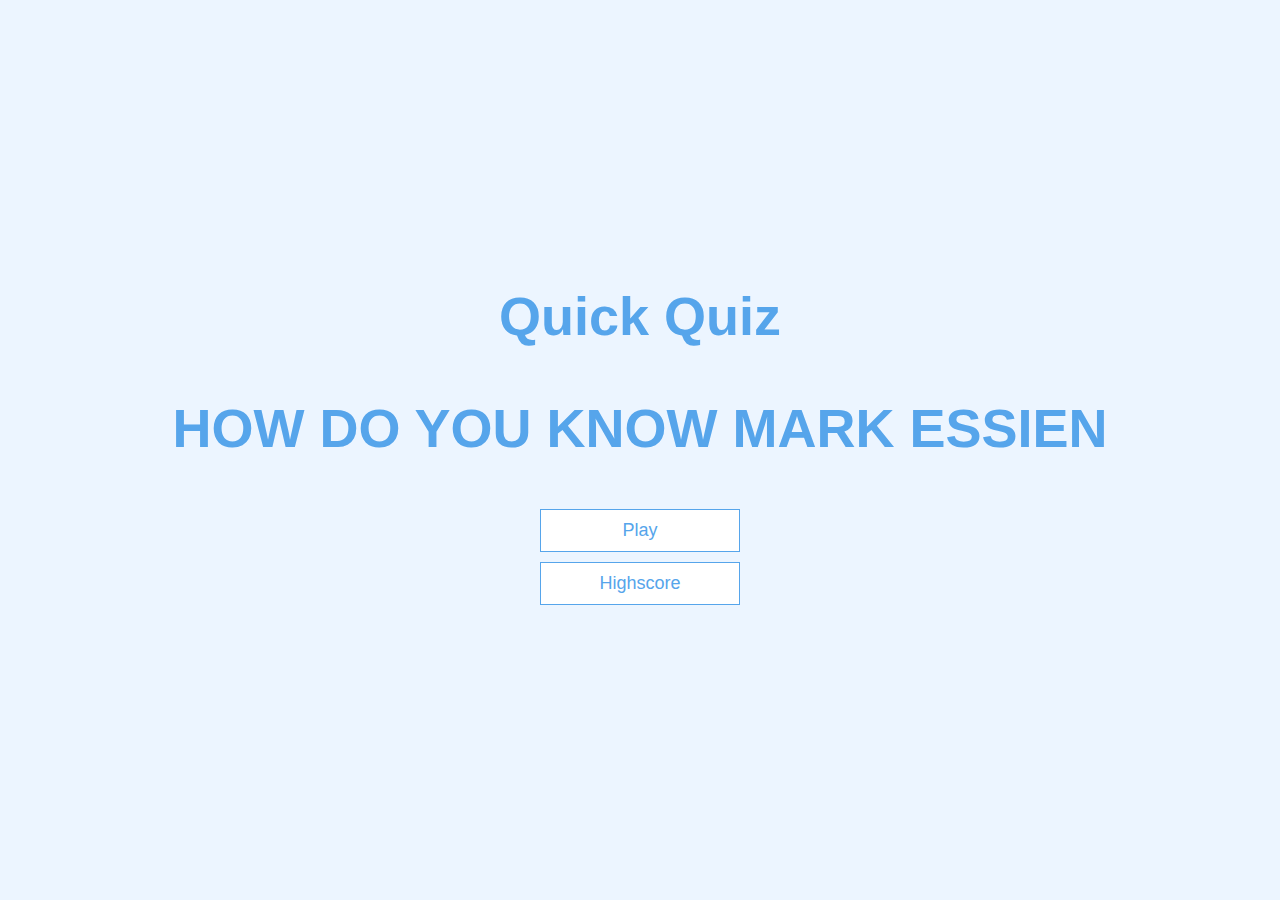
<file: index.html>
<!DOCTYPE html>
<html lang="en">

<head>
    <meta charset="UTF-8">
    <meta name="viewport" content="width=device-width, initial-scale=1.0">
    <title>Quiz Game</title>
    <link rel="stylesheet" href="app.css">
</head>

<body>
    <div class="container">
        <div id="home" class="flex-center flex-column">
            <h1>Quick Quiz</h1>
            <h1>HOW DO YOU KNOW MARK ESSIEN</h1>
            <a class="btn" href="game.html">Play</a>
            <a class="btn" href="highscores.html">Highscore</a>
        </div>
    </div>
</body>

</html>
</file>
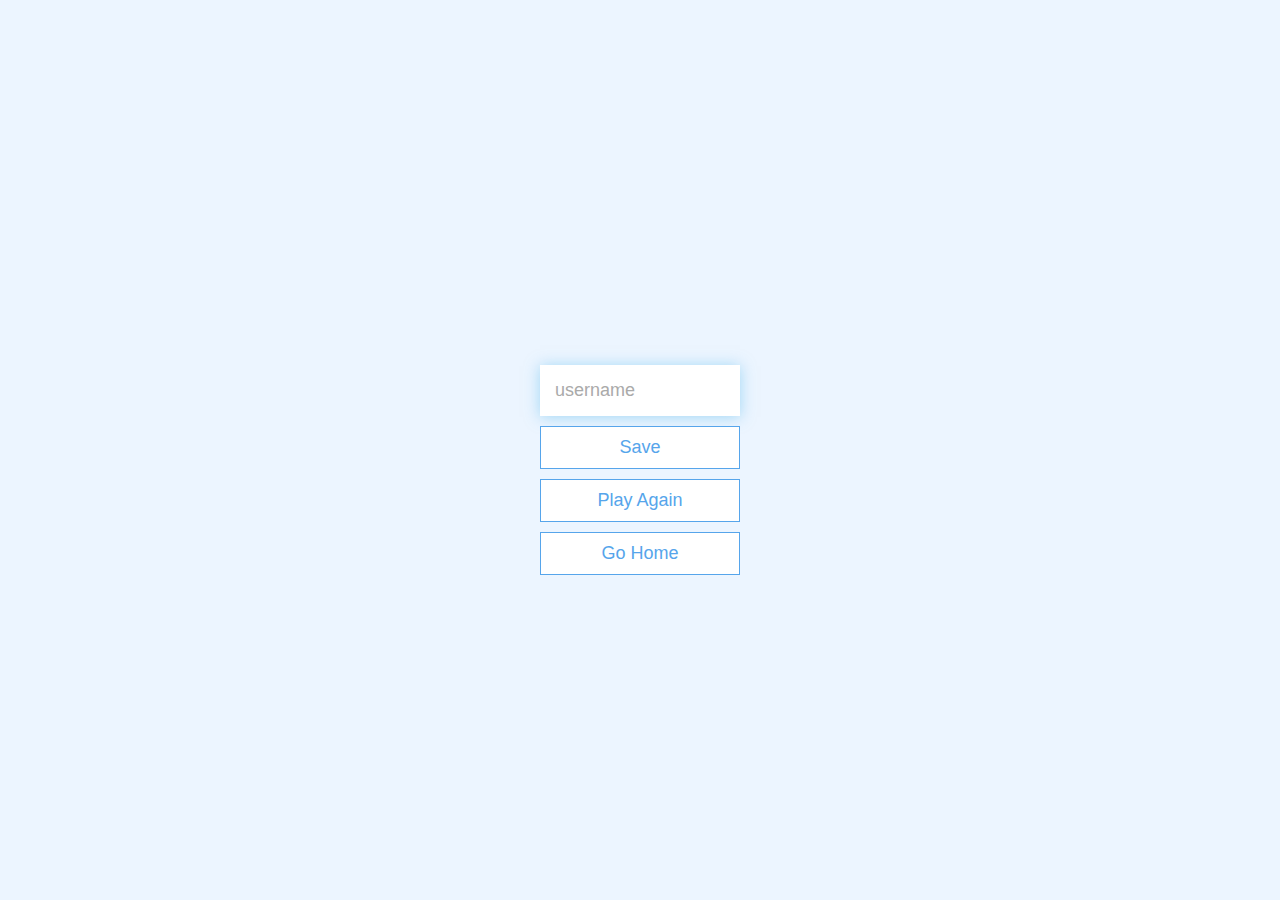
<file: end.html>
<!DOCTYPE html>
<html lang="en">

<head>
    <meta charset="UTF-8" />
    <meta name="viewport" content="width=device-width, initial-scale=1.0" />
    <meta http-equiv="X-UA-Compatible" content="ie=edge" />
    <title>Congrats!</title>
    <link rel="stylesheet" href="app.css" />
</head>

<body>
    <div class="container">
        <div id="end" class="flex-center flex-column">
            <h1 id="finalScore"></h1>
            <form>
                <input type="text" name="username" id="username" placeholder="username" />
                <button type="submit" class="btn" id="saveScoreBtn" onclick="saveHighScore(event)" disabled>
                    Save
                </button>
            </form>
            <a class="btn" href="game.html">Play Again</a>
            <a class="btn" href="/">Go Home</a>
        </div>
    </div>
    <script src="end.js"></script>
</body>

</html>
</file>
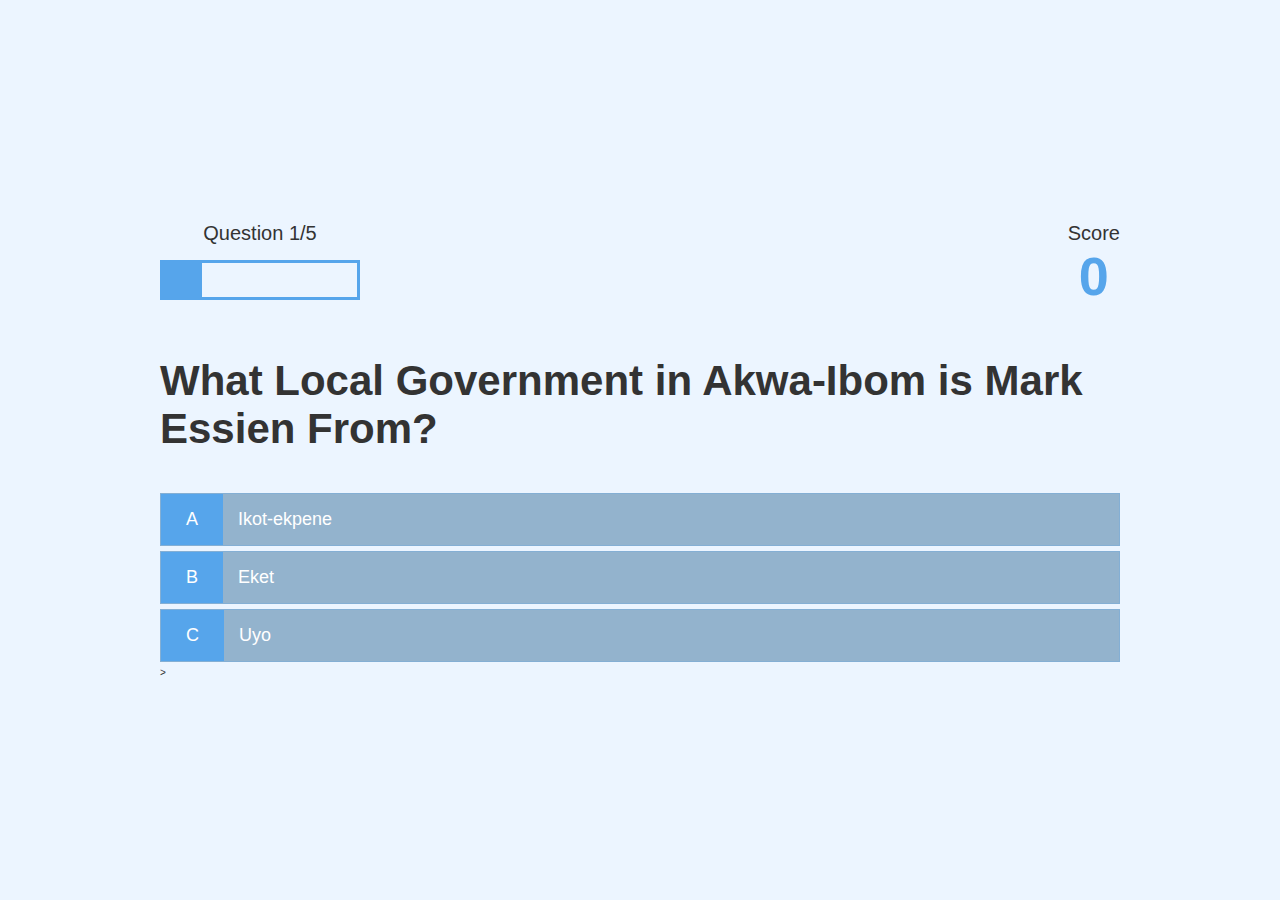
<file: game.html>
<!DOCTYPE html>
<html lang="en">

<head>
    <meta charset="UTF-8" />
    <meta name="viewport" content="width=device-width, initial-scale=1.0" />
    <meta http-equiv="X-UA-Compatible" content="ie=edge" />
    <title>Quiz Game - Play</title>
    <link rel="stylesheet" href="app.css" />
    <link rel="stylesheet" href="game.css" />
</head>

<body>
    <div class="container">
        <div id="game" class="justify-center flex-column">
            <div id="hud">
                <div id="hud-item">
                    <p id="progressText" class="hud-prefix">
                        Question
                    </p>
                    <div id="progressBar">
                        <div id="progressBarFull"></div>
                    </div>
                </div>
                <div id="hud-item">
                    <p class="hud-prefix">
                        Score
                    </p>
                    <h1 class="hud-main-text" id="score">
                        0
                    </h1>
                </div>
            </div>
            <h2 id="question">What is the answer to this questions?</h2>
            <div class="choice-container">
                <p class="choice-prefix">A</p>
                <p class="choice-text" data-number="1">Choice 1</p>
            </div>
            <div class="choice-container">
                <p class="choice-prefix">B</p>
                <p class="choice-text" data-number="2">Choice 2</p>
            </div>
            <div class="choice-container">
                <p class="choice-prefix">C</p>
                <p class="choice-text" data-number="3">Choice 3</p>
            </div>>
        </div>
    </div>
    <script src="game.js"></script>
</body>

</html>
</file>
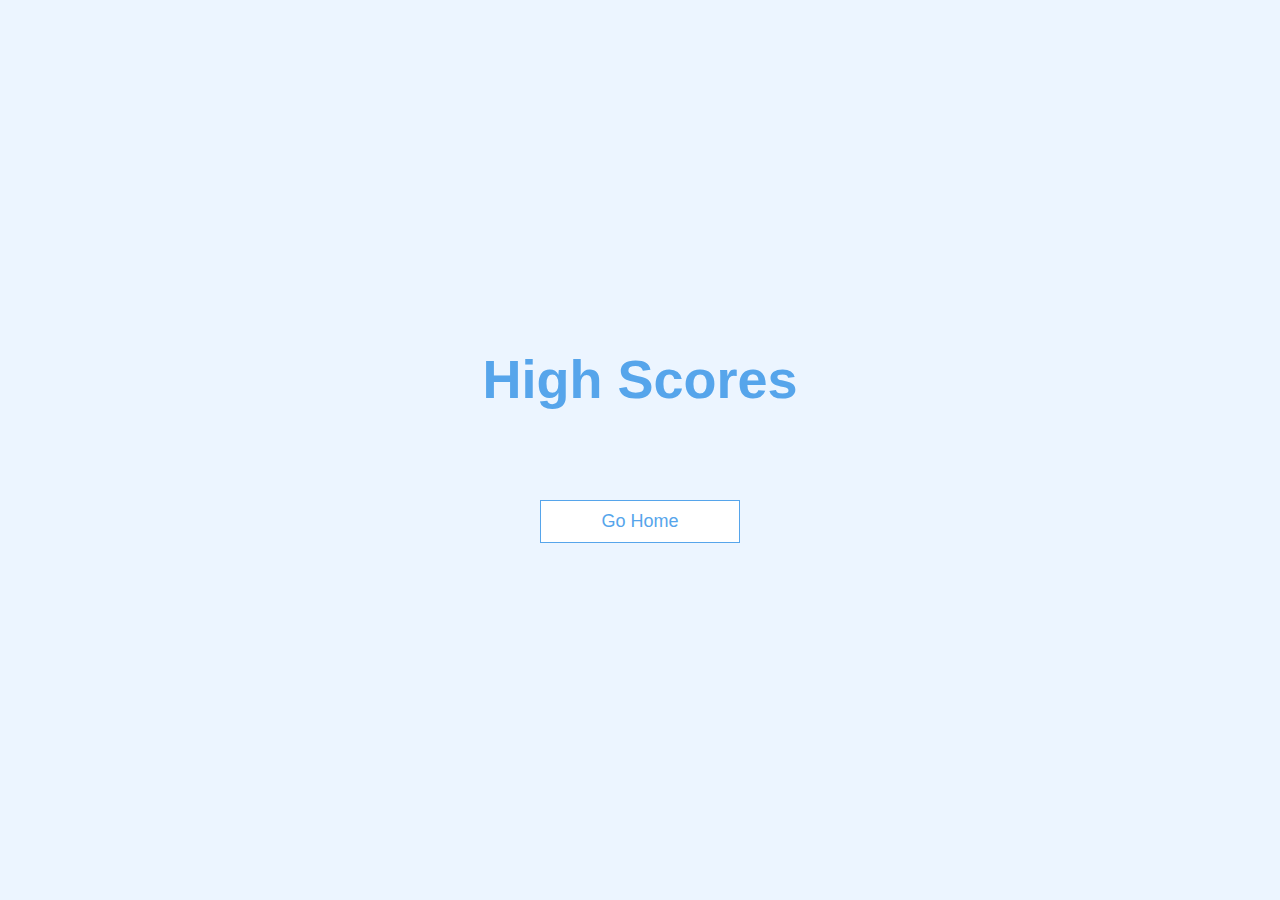
<file: highscores.html>
<!DOCTYPE html>
<html lang="en">

<head>
    <meta charset="UTF-8" />
    <meta name="viewport" content="width=device-width, initial-scale=1.0" />
    <meta http-equiv="X-UA-Compatible" content="ie=edge" />
    <title>High Scores</title>
    <link rel="stylesheet" href="app.css" />
    <link rel="stylesheet" href="highscores.css" />
</head>

<body>
    <div class="container">
        <div id="highScores" class="flex-center flex-column">
            <h1 id="finalScore">High Scores</h1>
            <ul id="highScoresList"></ul>
            <a class="btn" href="/">Go Home</a>
        </div>
    </div>
    <script src="highscores.js"></script>
</body>

</html>
</file>
<file: app.css>
:root {
    background-color: #ecf5ff;
    font-size: 62.5%;
}

* {
    box-sizing: border-box;
    font-family: Arial, Helvetica, sans-serif;
    margin: 0;
    padding: 0;
    color: #333333;
}

h1,
h2,
h3,
h4 {
    margin-bottom: 1rem;
}

h1 {
    font-size: 5.4rem;
    color: #56a5eb;
    margin-bottom: 5rem;
}

h1>span {
    font-size: 2.4rem;
    font-weight: 500;
}

h2 {
    font-size: 4.2rem;
    font-weight: 700;
    margin-bottom: 4rem;
}

h3 {
    font-size: 2.8rem;
    font-weight: 500;
}

.container {
    width: 100vw;
    height: 100vh;
    display: flex;
    justify-content: center;
    align-items: center;
    max-width: 100rem;
    margin: 0 auto;
    padding: 2rem;
}

.container>* {
    width: 100%;
}

.flex-column {
    display: flex;
    flex-direction: column;
}

.flex-center {
    justify-content: center;
    align-items: center;
}

.justify-center {
    justify-content: center;
}

.text-center {
    text-align: center;
}

.hidden {
    display: none;
}


/* BUTTONS */

.btn {
    font-size: 1.8rem;
    padding: 1rem 0;
    width: 20rem;
    text-align: center;
    border: 0.1rem solid #56a5eb;
    margin-bottom: 1rem;
    text-decoration: none;
    color: #56a5eb;
    background-color: white;
}

.btn:hover {
    cursor: pointer;
    /*converts the cursor to a finger pointer*/
    box-shadow: 0 0.4rem 1.4rem 0 rgba(86, 185, 235, 0.5);
    transform: translateY(-0.1rem);
    /*moves the button up a bit*/
    transition: transform 150ms;
    /*allows the buutton drop slowly or not immediatelt*/
}

.btn[disabled]:hover {
    cursor: not-allowed;
    box-shadow: none;
    transform: none;
}


/* FORMS */

form {
    width: 100%;
    display: flex;
    flex-direction: column;
    align-items: center;
}

input {
    margin-bottom: 1rem;
    width: 20rem;
    padding: 1.5rem;
    font-size: 1.8rem;
    border: none;
    box-shadow: 0 0.1rem 1.4rem 0 rgba(86, 185, 235, 0.5);
}

input::placeholder {
    color: #aaa;
}
</file>
<file: game.css>
.choice-container {
    display: flex;
    margin-bottom: 0.5rem;
    width: 100%;
    font-size: 1.8rem;
    border: 0.1rem solid rgb(86, 165, 235, 0.25);
    background-color: rgba(88, 135, 173, 0.603);
}

.choice-container:hover {
    cursor: pointer;
    box-shadow: 0 0.4rem 1.4rem 0 rgba(86, 185, 235, 0.5);
    transform: translateY(-0.1rem);
    transition: transform 150ms;
    color: white;
}

.choice-prefix {
    padding: 1.5rem 2.5rem;
    background-color: #56a5eb;
    color: white;
}

.choice-text {
    padding: 1.5rem;
    width: 100%;
    color: white;
}

.correct {
    background-color: #28a745;
    color: white;
}

.incorrect {
    background-color: #dc3545;
    color: white;
}


/* HUD */

#hud {
    display: flex;
    justify-content: space-between;
}

.hud-prefix {
    text-align: center;
    font-size: 2rem;
}

.hud-main-text {
    text-align: center;
}

#progressBar {
    width: 20rem;
    height: 4rem;
    border: 0.3rem solid #56a5eb;
    margin-top: 1.5rem;
}

#progressBarFull {
    height: 3.4rem;
    background-color: #56a5eb;
    width: 0%;
}
</file>
<file: highscores.css>
#highScoresList {
    list-style: none;
    padding-left: 0;
    margin-bottom: 4rem;
}

.high-score {
    font-size: 2.8rem;
    margin-bottom: 0.5rem;
}

.high-score:hover {
    transform: scale(1.025);
}
</file>
